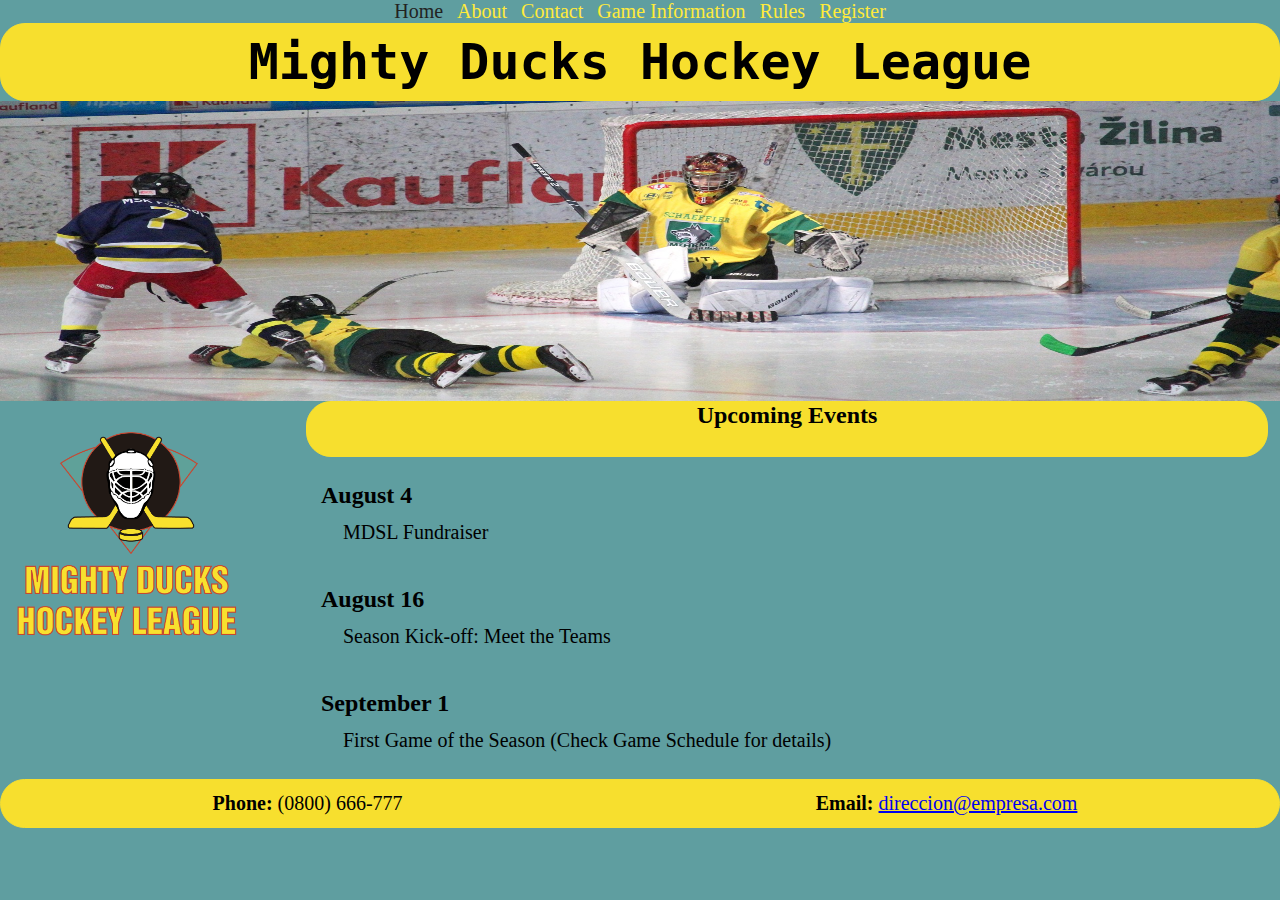
<file: index.html>
<!DOCTYPE html>
<html lang="en">
<head>
    <meta charset="UTF-8">
    <meta name="viewport" content="width=device-width, initial-scale=1.0">
    <meta name="description" content="Pagina referente a la Mighty Ducks Hockey League (MDHL). Sus siguientes eventos,contact y una vision general del equipo">
    <meta name="keywords" content="Events, August, September">
    <meta name="author" content="Julian">
    <link rel="icon" type="image/x-icon" href="img/favicon-32x32.png">
    <!-- <link rel="stylesheet" href="css/style.css"> -->
     <link rel="stylesheet" href="css/style2.css">
    <title>MDHL WEBSITE</title>
</head>
<body>
    <header>
        <nav>
            <a  href="#">Home</a>
            <a  href="paginas/about.html">About</a>
            <a  href="paginas/contact.html">Contact</a>
            <a href="paginas/game_info.html">Game Information</a>
            <a href="paginas/rules.html">Rules</a>
            <a href="paginas/form.html">Register</a>
        </nav>
        <h1>Mighty Ducks Hockey League</h1>
       
        <img src="img/design1_image2.jpg" alt="Jovenes jugando en una cancha de hockey sobre hielo">
    </header>
    <main>    
        <figure>
            <img src="img/Logo_Mighty_ducks-01.png" alt="un pato">
        </figure> 
    <section class="hisection">
        <h2 class="title">Upcoming Events</h2>
        
        <article>
            <h2>August 4</h2>
            <p>MDSL Fundraiser </p>
        </article>
        <article>
            <h2>August 16</h2>
            <p>Season Kick-off: Meet the Teams</p>   
         </article>
         <article>
            <h2>September 1</h2>
            <p>First Game of the Season (Check Game Schedule for details)</p>   
         </article>
      
    </section>
    </main>
    <footer>
        
        <p><strong>Phone:</strong> (0800) 666-777</p>
        <p><strong>Email:</strong> <a href="mailto:direccion@empresa.com ">direccion@empresa.com</a></p>
    </footer>
</body>
</html>
</file>
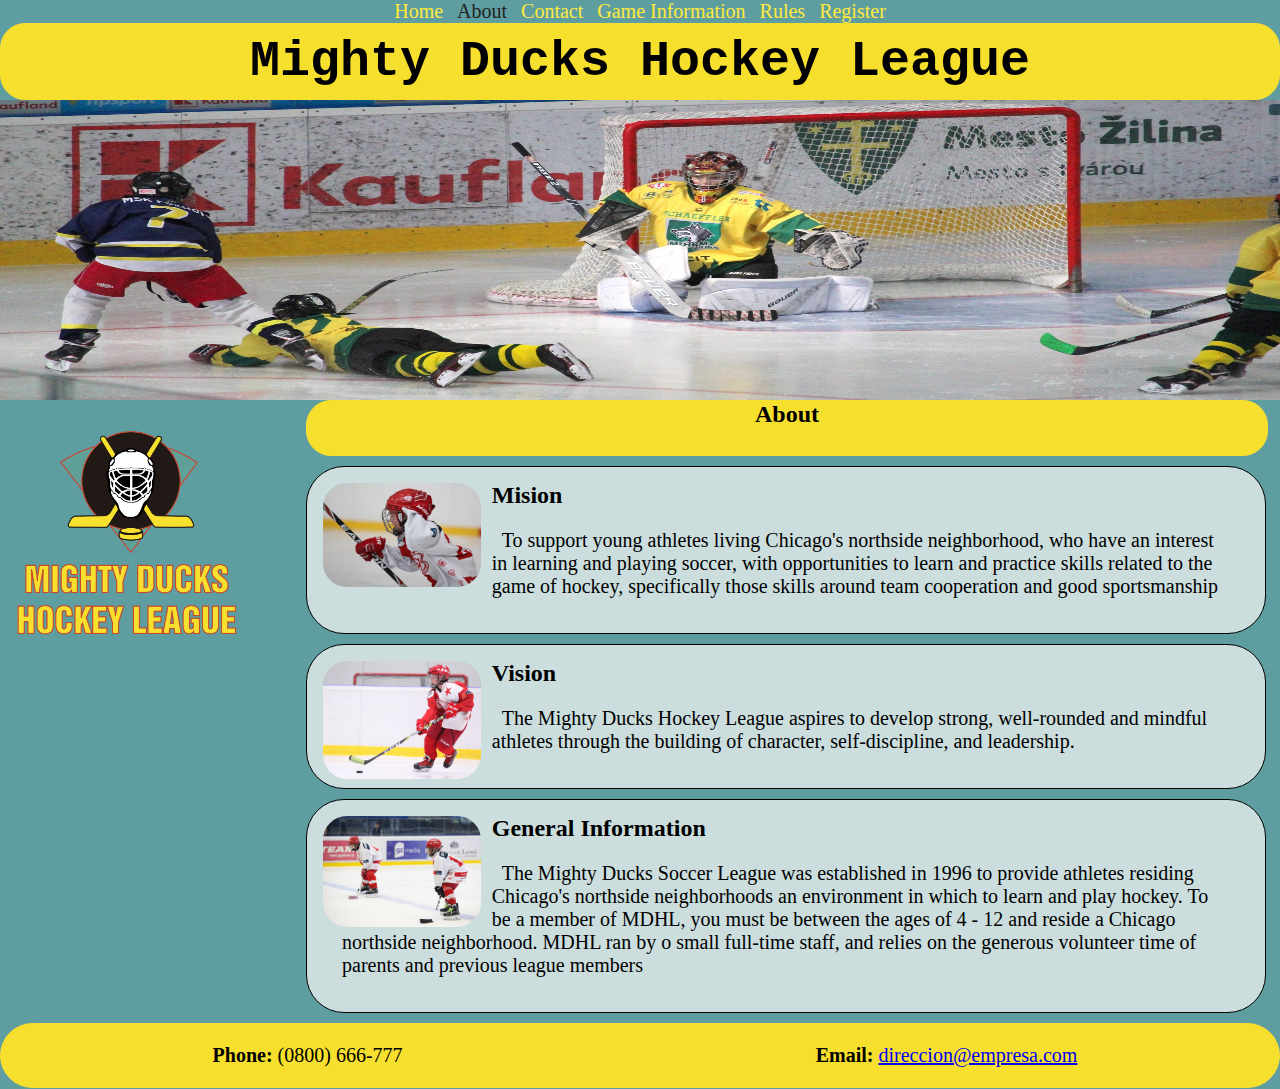
<file: paginas/about.html>
<!DOCTYPE html>
<html lang="en">
  <head>
    <meta charset="UTF-8" >
    <meta name="viewport" content="width=device-width, initial-scale=1.0" >
    <meta
      name="description"
      content="Pagina referente a la Mighty Ducks Hockey League (MDHL). Sus siguientes eventos,contact y una vision general del equipo"
    >
    <meta
      name="keywords"
      content="MDHL, Mision, Vision, General Information, soccer, skills"
    >
    <meta name="author" content="Julian" >
    <link rel="icon" type="image/x-icon" href="../img/favicon-32x32.png">
    <link rel="stylesheet" href="../css/style2.css">
   <link rel="stylesheet" href="../css/about.css">
    <!-- <link rel="stylesheet" href="../css/style.css" > -->
  
    <title>MDHL WEBSITE</title>
  </head>
  <body>
    <header>
      <nav>
        <a class="Home" href="../index.html">Home</a>
        <a class="About" href="#">About</a>
        <a class="Contact" href="./contact.html">Contact</a>
        <a href="./game_info.html">Game Information</a>
        <a href="./rules.html">Rules</a>
        <a href="./form.html">Register</a>
      </nav>
      <h1>Mighty Ducks Hockey League</h1>
      <img src="../img/design1_image2.jpg" alt="Jovenes jugando en una cancha de hockey sobre hielo" >
    </header>
    <main>
      <figure>
        <img src="../img/Logo_Mighty_ducks-01.png" alt="un pato" >
      </figure>
      <section class="absection" >
        <h2 class="title">About</h2>
       
        <article class="abarticle">
          <img src="../img/hockey_1.jpg" alt="">
          <h2>Mision</h2>
          <p>
            To support young athletes living Chicago's northside neighborhood,
            who have an interest in learning and playing soccer, with
            opportunities to learn and practice skills related to the game of
            hockey, specifically those skills around team cooperation and good
            sportsmanship
          </p>
        </article>
        <article class="abarticle">
          <img src="../img/hockey_2.jpg" alt="">
          <h2>Vision</h2>
          <p>
            The Mighty Ducks Hockey League aspires to develop strong,
            well-rounded and mindful athletes through the building of character,
            self-discipline, and leadership.
          </p>
        </article>
        <article class="abarticle">
          <img src="../img/hockey_3.jpg" alt="">
          <h2>General Information</h2>
          <p>
            The Mighty Ducks Soccer League was established in 1996 to provide
            athletes residing Chicago's northside neighborhoods an environment
            in which to learn and play hockey. To be a member of MDHL, you must
            be between the ages of 4 - 12 and reside a Chicago northside
            neighborhood. MDHL ran by o small full-time staff, and relies on the
            generous volunteer time of parents and previous league members
          </p>
        </article>
      </section>
    </main>
    <footer>
        
      <p><strong>Phone:</strong> (0800) 666-777</p>
      <p><strong>Email:</strong> <a href="mailto:direccion@empresa.com ">direccion@empresa.com</a></p>
  </footer>
  </body>
</html>
</file>
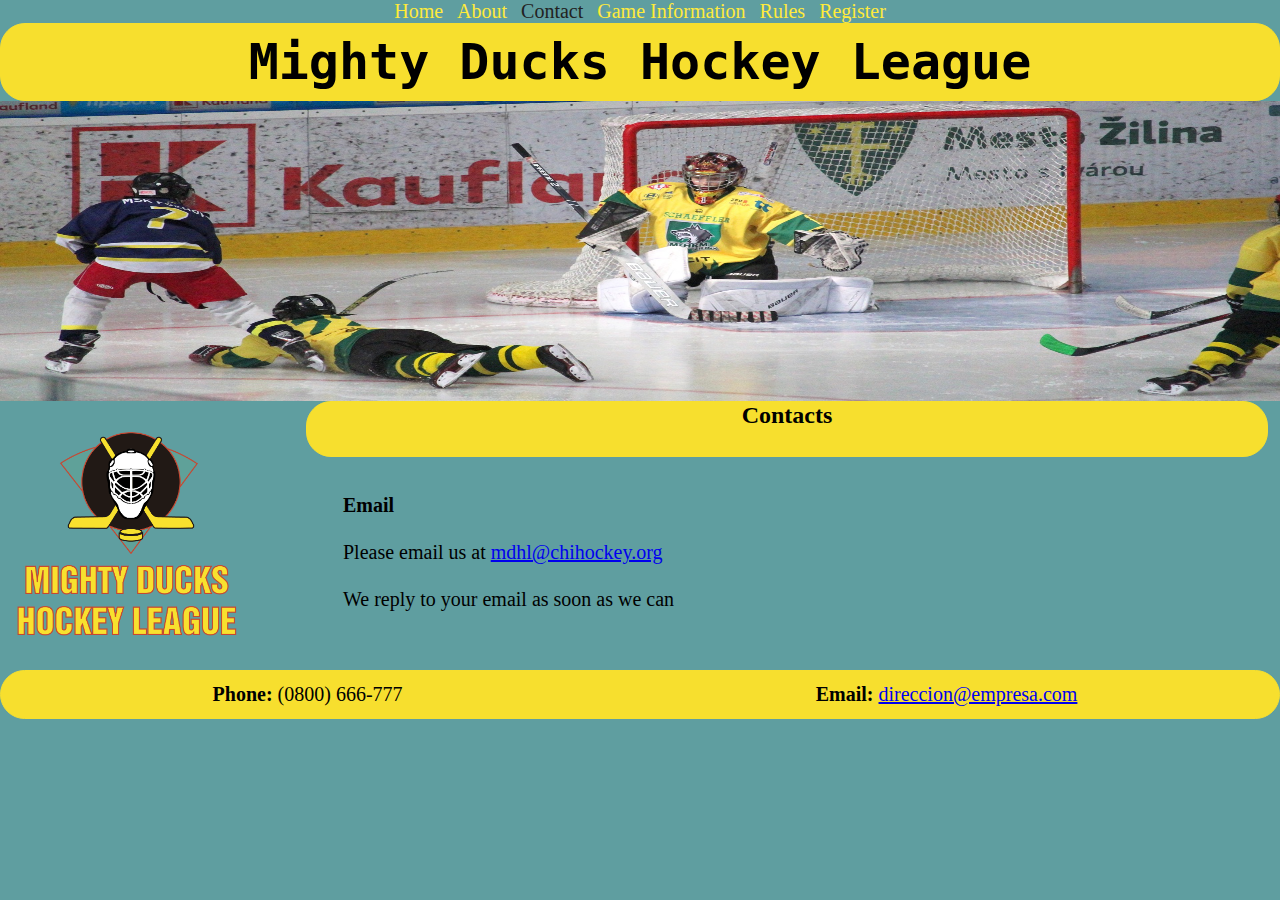
<file: paginas/contact.html>
<!DOCTYPE html>
<html lang="en">
<head>
    <meta charset="UTF-8">
    <meta name="viewport" content="width=device-width, initial-scale=1.0">
    <meta name="description" content="Pagina referente a la Mighty Ducks Hockey League (MDHL). Sus siguientes eventos,contact y una vision general del equipo">
    <meta name="keywords" content="email,contact,Phone">
    <meta name="author" content="Julian">
    <link rel="icon" type="image/x-icon" href="../img/favicon-32x32.png">
    <!-- <link rel="stylesheet" href="../css/style.css"> -->
    <link rel="stylesheet" href="../css/style2.css">
    <title>MDHL WEBSITE</title>
</head>
<body>
    <header>
        <nav>
            <a class="Home" href="../index.html">Home</a>
            <a class="About" href="./about.html">About</a>
            <a class="Contact" href="#">Contact</a>
            <a href="./game_info.html">Game Information</a>
            <a href="./rules.html">Rules</a>
            <a href="./form.html">Register</a>
          </nav>
          <h1>Mighty Ducks Hockey League</h1>
          <img src="../img/design1_image2.jpg" alt="Jovenes jugando en una cancha de hockey sobre hielo" >
    </header>
    <main>
        <figure>
            <img src="../img/Logo_Mighty_ducks-01.png" alt="un pato">
        </figure>
    <section class="contactsection">
        <h2 class="title">Contacts</h2>
      
         <article>
            <h3>Email</h3>
            <p>Please email us at <a href="mailto:mdhl@chihockey.org" class="email">mdhl@chihockey.org</a></p>
            <p>We reply to your email as soon as we can</p>
         </article>
    </section>
    </main>
    <footer>
        
        <p><strong>Phone:</strong> (0800) 666-777</p>
        <p><strong>Email:</strong> <a href="mailto:direccion@empresa.com ">direccion@empresa.com</a></p>
    </footer>
</body>
</html>
</file>
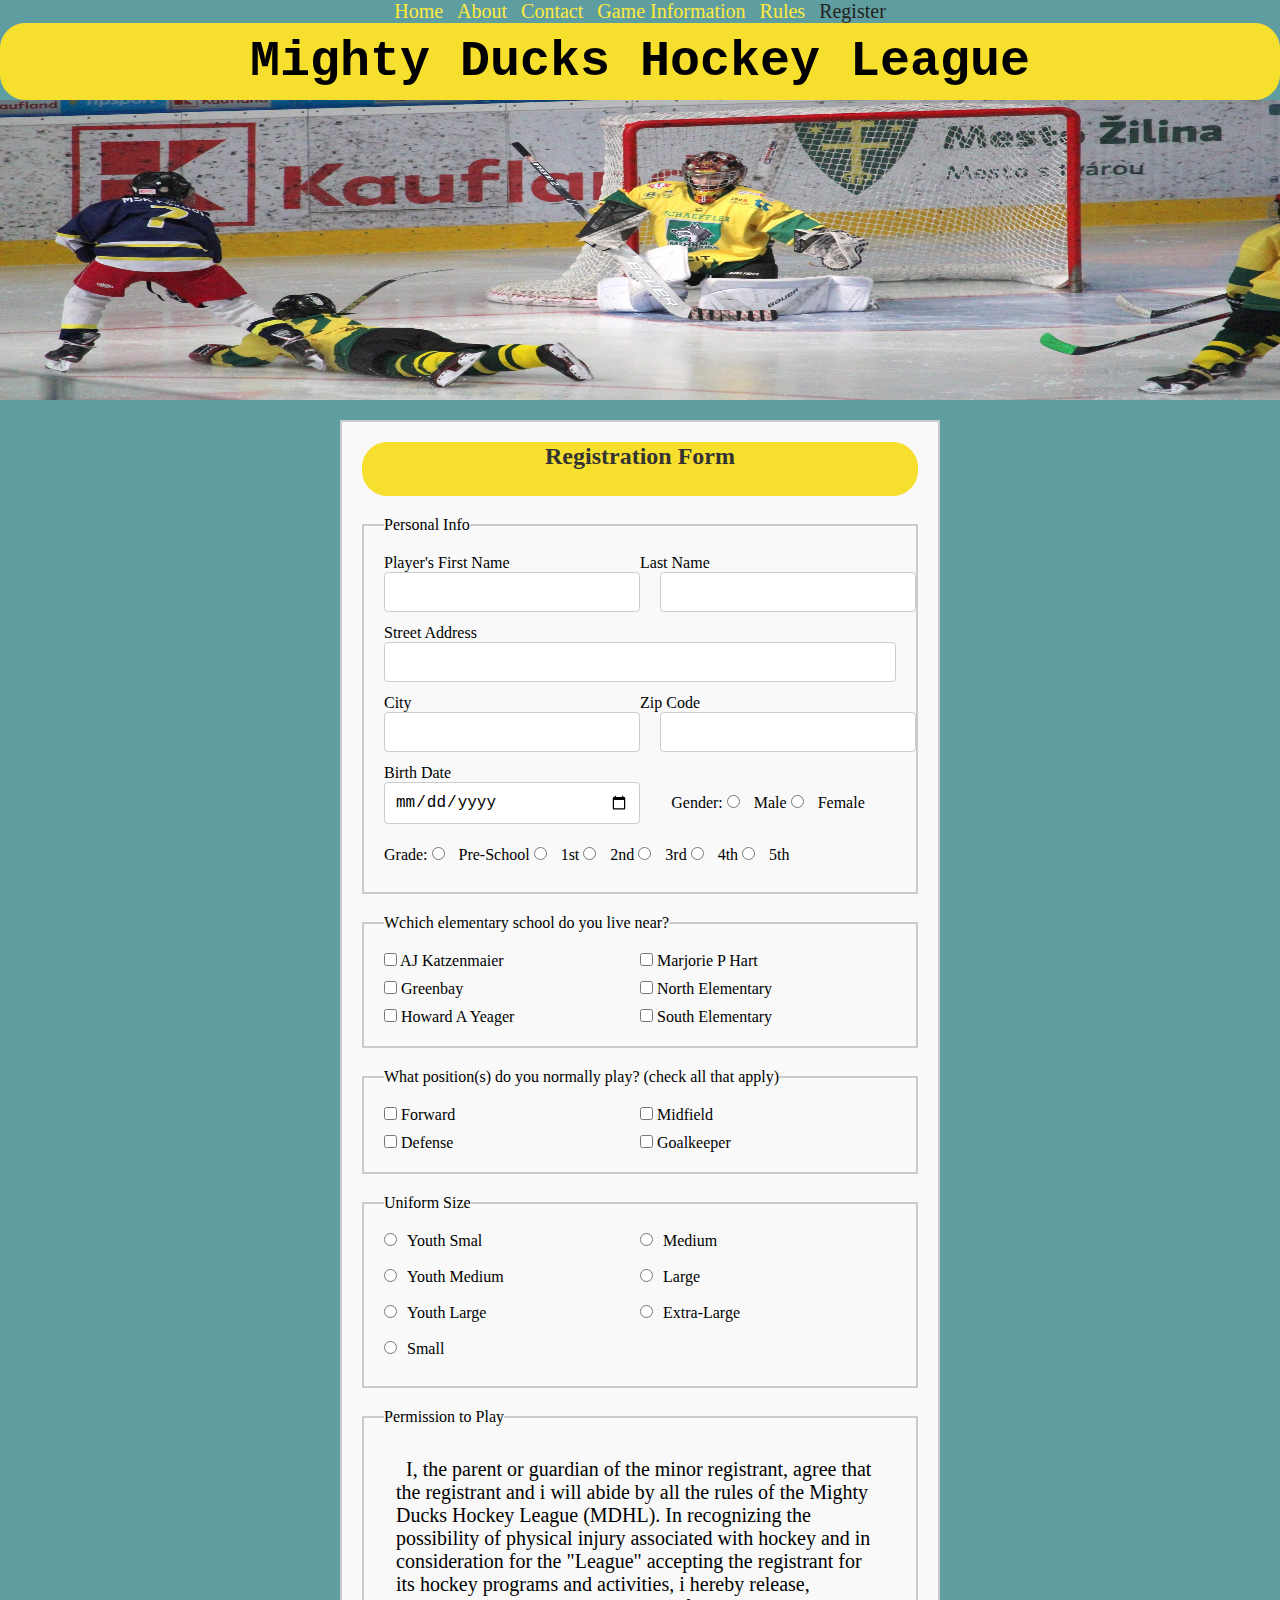
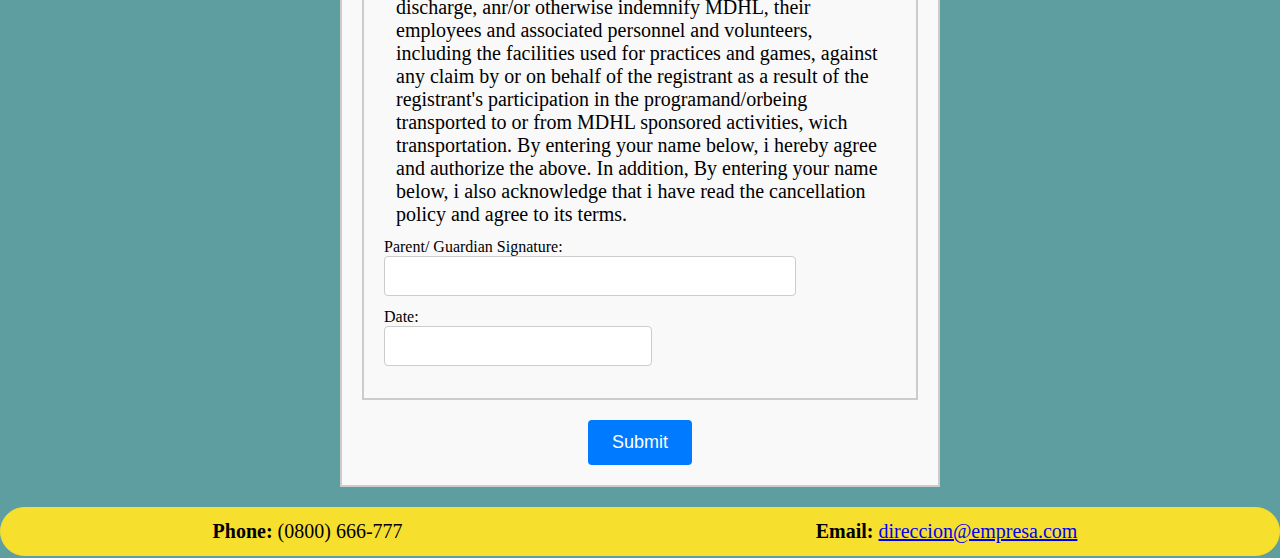
<file: paginas/form.html>
<!DOCTYPE html>
<html lang="en">
<head>
  <meta charset="UTF-8" >
  <meta name="viewport" content="width=device-width, initial-scale=1.0" >
  <meta name="description" content="Pagina referente a la Mighty Ducks Hockey League (MDHL). Sus siguientes eventos,contact y una vision general del equipo">
  <meta name="keywords" content="name, Greenbay, Goalkeeper">
  <meta name="author" content="Julian">
  <link rel="stylesheet" href="../css/style2.css" >
  <link rel="stylesheet" href="../css/form.css" >
  <link rel="icon" type="image/x-icon" href="../img/favicon-32x32.png">
  <title>Document</title>
</head>
<body>
  <header>
    <nav>
      <a href="../index.html">Home</a>
      <a href="./about.html">About</a>
      <a href="./contact.html">Contact</a>
      <a href="./game_info.html">Game Information</a>
      <a href="./rules.html">Rules</a>
      <a href="#">Register</a>
    </nav>
    <h1>Mighty Ducks Hockey League</h1>
    <img src="../img/design1_image2.jpg" alt="Jovenes jugando en una cancha de hockey sobre hielo" >
  </header>
  <main>
    <section class="formsection">
      <h2 class="title">Registration Form</h2>
      <form action="./show_data.html" method="get">
        <fieldset class="fsection">
          <legend>Personal Info</legend>
          <label class="namelabel" for="name">Player's First Name
          <input type="text" id="name" name="name" required ></label>

          <label  class="lastnamelabel" for="lastname">Last Name
          <input  class="lastnameinput" type="text" id="lastname" name="lastname" required ></label>

          <label for="adress" class="labellargo">Street Address
          <input class="inputlargo" type="text" id="adress" name="adress"   ></label>

          <label class="citylabel" for="city">City
          <input class="cityinput" type="text" id="city" name="city" ></label>

          <label class="ziplabel" for="zip">Zip Code
          <input class="zipinput" type="text" id="zip" name="zip" ></label>

          <label class="datelabel" for="date">Birth Date
          <input type="date" id="date" name="date" ></label>

        <span class="gender" >
            <label >Gender:</label>
            <label for="male"><input type="radio" name="gender" id="male" value="male" required > Male</label>
            <label for="female"><input type="radio" name="gender" id="female" value="female" > Female</label>
        </span >
        <div class="grade">
            <label  >Grade:</label>
            <label for="ps"><input type="radio"  name="grade" id="ps" value="ps" required > Pre-School</label>
            <label for="1st"><input type="radio" name="grade" id="1st" value="1st" > 1st</label>
            <label for="2nd"><input type="radio" name="grade" id="2nd" value="2nd" > 2nd</label>
            <label for="3rd"><input type="radio" name="grade" id="3rd" value="3rd" > 3rd</label>
            <label for="4th"><input type="radio" name="grade" id="4th" value="4th" > 4th</label>
            <label for="5th"><input type="radio" name="grade" id="5th" value="5th" > 5th</label>
        </div>
        </fieldset>
        <fieldset class="fsection">
            <legend>Wchich elementary school do you live near?</legend>
<div class="labelsdiv1">
            <label><input type="checkbox" name="school" value="aj Katzenmaier" > AJ Katzenmaier</label>
            <label><input type="checkbox" name="school" value="Greenbay" > Greenbay </label>
            <label><input type="checkbox" name="school" value="Howard A Yeager" > Howard A Yeager </label>
        </div>
        <div class="labelsdiv2">
            <label ><input type="checkbox" name="school" value="Marjorie P Hart" > Marjorie P Hart </label>
            <label ><input type="checkbox" name="school" value="North Elementary" > North Elementary</label>
            <label><input type="checkbox" name="school" value="South Elementary" > South Elementary </label>
        </div>
          </fieldset>
          <fieldset class="fsection">
            <legend>What position(s) do you normally play? (check all that apply)</legend>
           <div class="labelsdiv1">
            <label><input type="checkbox" name="position" value="Forward" > Forward </label>
          <label><input type="checkbox" name="position" value="Defense" > Defense </label>
        </div>
          <div class="labelsdiv2">
          <label
            ><input type="checkbox" name="position" value="Midfield" > Midfield
            
          </label>
          <label
            ><input type="checkbox" name="position" value="Goalkeeper" > Goalkeeper
            
          </label>
        </div>
          </fieldset>
          
          <fieldset class="fsection">
            <legend>Uniform Size</legend>
           <div class="labelsdiv1">
            <label
            ><input type="radio" name="size" value="Youth Smal" >Youth Smal
            
          </label>
          <label
            ><input type="radio" name="size" value="Youth Medium" >Youth Medium
        
          </label>
          
          <label
            ><input type="radio" name="size" value="Youth Large" >Youth Large
            
          </label>
          <label
            ><input type="radio" name="size" value="Small" >Small
            
          </label>
        </div>
           <div class="labelsdiv2">
            <label
            ><input type="radio" name="size" value="Medium" >Medium
            
          </label>
          <label
            ><input type="radio" name="size" value="Large" >Large
        
          </label>
          
          <label
            ><input type="radio" name="size" value="Extra-Large" >Extra-Large
         </label>
        </div>
          </fieldset>
         <fieldset class="fsection">
            <legend>Permission to Play</legend>
            <p>I, the parent or guardian of the minor registrant, agree that the registrant and i will abide by all the rules of the Mighty Ducks Hockey League (MDHL). In recognizing the possibility of physical injury associated with hockey and in consideration for the "League" accepting the registrant for its hockey programs and activities, i hereby release, discharge, anr/or otherwise indemnify MDHL, their employees and associated personnel and volunteers, including the facilities used for practices and games, against any claim by or on behalf of the registrant as a result of the registrant's participation in the programand/orbeing transported to or from MDHL sponsored activities, wich transportation. By entering your name below, i hereby agree and authorize the above. In addition, By entering your name below, i also acknowledge that i have read the cancellation policy and agree to its terms.</p>
            <label  for="Parent/Guardian">Parent/ Guardian Signature:
                <input type="text" id="Parent/Guardian" name="parent/guardian" required  ></label>
                <label  for="date2">Date:
                    <input type="text" id="date2" name="date2" required  ></label>
                
         </fieldset>
         <div class="submit"> 
        <button type="submit">Submit</button>
    </div>
      </form>
    </section>
  </main>
  <footer>
        
    <p><strong>Phone:</strong> (0800) 666-777</p>
    <p><strong>Email:</strong> <a href="mailto:direccion@empresa.com ">direccion@empresa.com</a></p>
</footer>
</body>
</html>
</file>
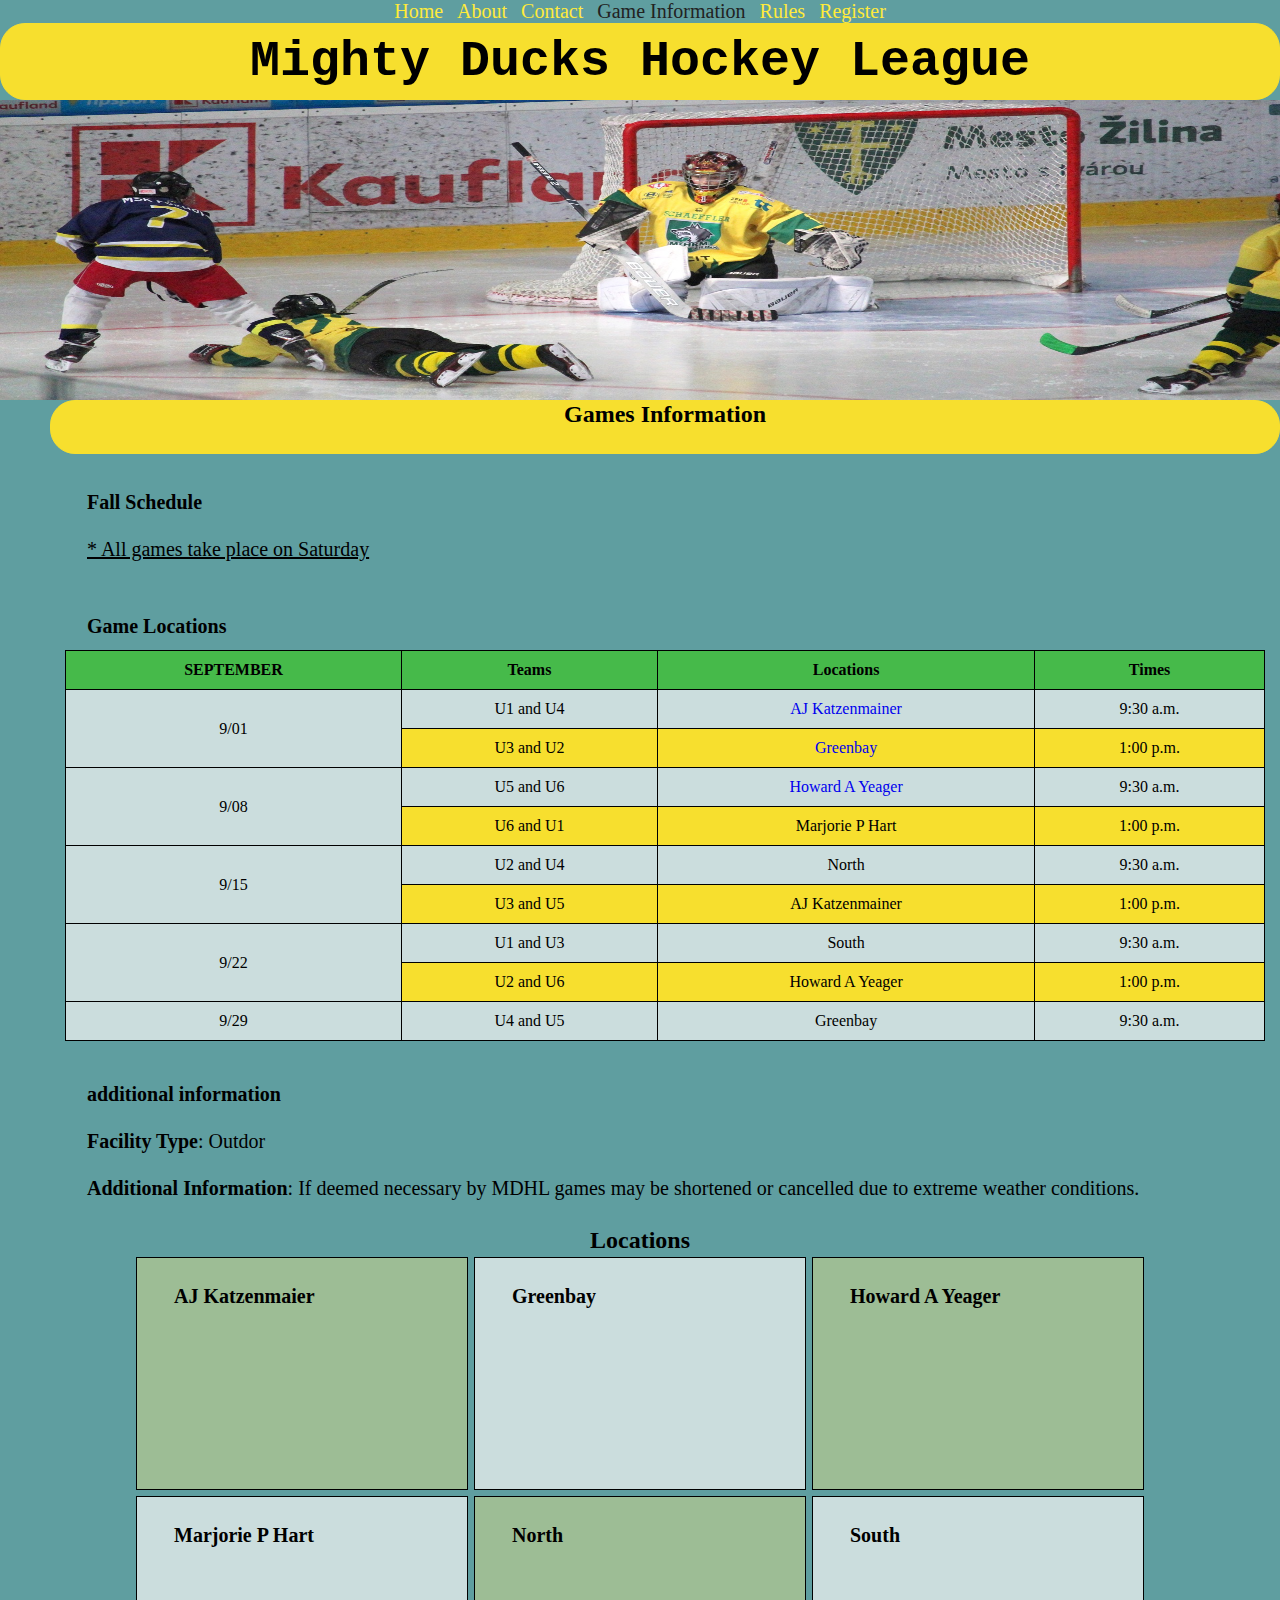
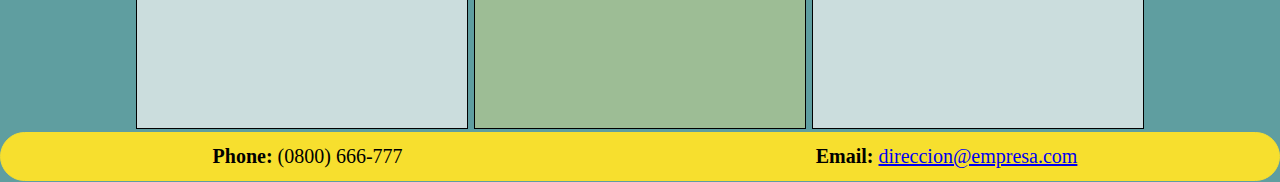
<file: paginas/game_info.html>
<!DOCTYPE html>
<html lang="en">
<head>
    <meta charset="UTF-8">
    <meta name="viewport" content="width=device-width, initial-scale=1.0">
    <meta name="description" content="Pagina referente a la Mighty Ducks Hockey League (MDHL). Sus siguientes eventos,contact y una vision general del equipo">
    <meta name="keywords" content="U, games, 9, pm, am">
    <meta name="author" content="Julian">
    <link rel="icon" type="image/x-icon" href="../img/favicon-32x32.png">
    <link rel="stylesheet" href="../css/style2.css">
    <link rel="stylesheet" href="../css/table.css">
    <title>Game Info</title>
</head>
<body>
    <header>
        <nav>
            <a  href="../index.html">Home</a>
            <a  href="./about.html">About</a>
            <a  href="./contact.html">Contact</a>
            <a href="#">Game Information</a>
            <a href="./rules.html">Rules</a>
            <a href="./form.html">Register</a>
        </nav>
        <h1>Mighty Ducks Hockey League</h1>
       
        <img src="../img/design1_image2.jpg" alt="Jovenes jugando en una cancha de hockey sobre hielo">
    </header>
    <main class="tmain">
        <section class="stablas">
            <h2 class="title">Games Information</h2>
            <article>
                <h3>Fall Schedule</h3>
                <p class="underline">* All games take place on Saturday</p>
            </article>
            <article class="atable">
                <h3>Game Locations</h3>
                <table>
                    <thead>
                        <tr>
                            <th>SEPTEMBER</th>
                            <th>Teams</th>
                            <th>Locations</th>
                            <th>Times</th>
                        </tr>
                    </thead>
                    <tbody>
                        <tr>
                            <td rowspan="2">9/01</td>
                            <td>U1 and U4</td>
                            <td><a class="ad" href="#AJ">AJ Katzenmainer</a></td>
                            <td>9:30 a.m.</td>
                        </tr>
                       
                        <tr>
                            <td>U3 and U2</td>
                            <td> <a class="ad" href="#GB">Greenbay</a></td>
                            <td>1:00 p.m.</td>
                        </tr>
                        
                        <tr>
                            <td rowspan="2">9/08</td>
                            <td>U5 and U6</td>
                            <td><a class="ad" href="#HY">Howard A Yeager</a></td>
                            <td>9:30 a.m.</td>
                        </tr>
                        
                        <tr>
                            <td>U6 and U1</td>
                            <td>Marjorie P Hart</td>
                            <td>1:00 p.m.</td>
                        </tr>
                        <tr>
                            <td rowspan="2">9/15</td>
                            <td>U2 and U4</td>
                            <td>North</td>
                            <td>9:30 a.m.</td>
                        </tr>
                        <tr>
                            <td>U3 and U5</td>
                            <td>AJ Katzenmainer</td>
                            <td>1:00 p.m.</td>
                        </tr>
                        <tr>
                            <td rowspan="2">9/22</td>
                            <td>U1 and U3</td>
                            <td>South</td>
                            <td>9:30 a.m.</td>
                        </tr>
                        <tr>
                            <td>U2 and U6</td>
                            <td>Howard A Yeager</td>
                            <td>1:00 p.m.</td>
                        </tr>
                        <tr>
                            <td>9/29</td>
                            <td>U4 and U5</td>
                            <td>Greenbay</td>
                            <td>9:30 a.m.</td>
                        </tr>
                    </tbody>
                </table>
            </article>
            <article>
                <h3>additional information</h3>
                <p><strong>Facility Type</strong>: Outdor</p>
                <p><strong>Additional Information</strong>: If deemed necessary by MDHL games may be shortened or cancelled due to extreme weather conditions.</p>
            </article>
        </section>
        <section class="mapas">
            <h2 class="h2mapas">Locations</h2>
            <article id="AJ">
              <h3>AJ Katzenmaier</h3>
              <iframe
                src="https://www.google.com/maps/embed?pb=!1m18!1m12!1m3!1d2949.7806538816285!2d-87.86539662324478!3d42.3258769711961!2m3!1f0!2f0!3f0!3m2!1i1024!2i768!4f13.1!3m3!1m2!1s0x880f9393cb3cefdb%3A0x62f2d1d35b7eed22!2sA.J.%20Katzenmaier%20Academy!5e0!3m2!1ses-419!2sar!4v1718853717588!5m2!1ses-419!2sar"
      
              ></iframe>
            </article>
    
            <article id="GB">
              <h3>Greenbay</h3>
              <iframe
                src="https://www.google.com/maps/embed?pb=!1m18!1m12!1m3!1d11799.12270736649!2d-87.87312142408322!3d42.32587648152702!2m3!1f0!2f0!3f0!3m2!1i1024!2i768!4f13.1!3m3!1m2!1s0x880f933bce5af881%3A0x740a7a7d548adce1!2sGreen%20Bay%20School%20(Pre-K)!5e0!3m2!1ses-419!2sar!4v1718853770916!5m2!1ses-419!2sar"
             
              ></iframe>
            </article>
            <article id="HY">
              <h3>Howard A Yeager</h3>
              <iframe
                src="https://www.google.com/maps/embed?pb=!1m18!1m12!1m3!1d2950.2700630060826!2d-87.85645602324517!3d42.31543827119714!2m3!1f0!2f0!3f0!3m2!1i1024!2i768!4f13.1!3m3!1m2!1s0x880feccac26b07c5%3A0x8b51fa5d6efe771a!2sHoward%20A.%20Yeager%20School%20(PRE-K)!5e0!3m2!1ses-419!2sar!4v1718853801907!5m2!1ses-419!2sar"
              ></iframe>
            </article>
            <article>
              <h3>Marjorie P Hart</h3>
              <iframe
                src="https://www.google.com/maps/embed?pb=!1m18!1m12!1m3!1d2968.2898397203867!2d-87.64854762326101!3d41.92962287123618!2m3!1f0!2f0!3f0!3m2!1i1024!2i768!4f13.1!3m3!1m2!1s0x880fd30f2637f9d7%3A0xdbff5d5dfcfcfa35!2sMarjorie%20P%20Hart%20Elementary!5e0!3m2!1ses-419!2sar!4v1718853821575!5m2!1ses-419!2sar"
             
              ></iframe>
            </article>
            <article>
              <h3>North</h3>
              <iframe
                src="https://www.google.com/maps/embed?pb=!1m18!1m12!1m3!1d47469.01582105973!2d-87.73539448759303!3d41.96134100348823!2m3!1f0!2f0!3f0!3m2!1i1024!2i768!4f13.1!3m3!1m2!1s0x880fd21663532b7b%3A0x17dec3397acc27a4!2sNorth%20Park%20Elementary%20School!5e0!3m2!1ses-419!2sar!4v1718853871984!5m2!1ses-419!2sar"
           
              ></iframe>
            </article>
            <article>
              <h3>South</h3>
              <iframe
                src="https://www.google.com/maps/embed?pb=!1m18!1m12!1m3!1d2959.217331271993!2d-87.7514775!3d42.124230399999995!2m3!1f0!2f0!3f0!3m2!1i1024!2i768!4f13.1!3m3!1m2!1s0x880fc46e0b56a70b%3A0x57b95c8d5de5a3d2!2sSouth%20School!5e0!3m2!1ses-419!2sar!4v1718853922617!5m2!1ses-419!2sar"
              
              ></iframe>
            </article>
    
          </section>
    </main>
    <footer>
        
        <p><strong>Phone:</strong> (0800) 666-777</p>
        <p><strong>Email:</strong> <a href="mailto:direccion@empresa.com ">direccion@empresa.com</a></p>
    </footer>
</body>
</html>
</file>
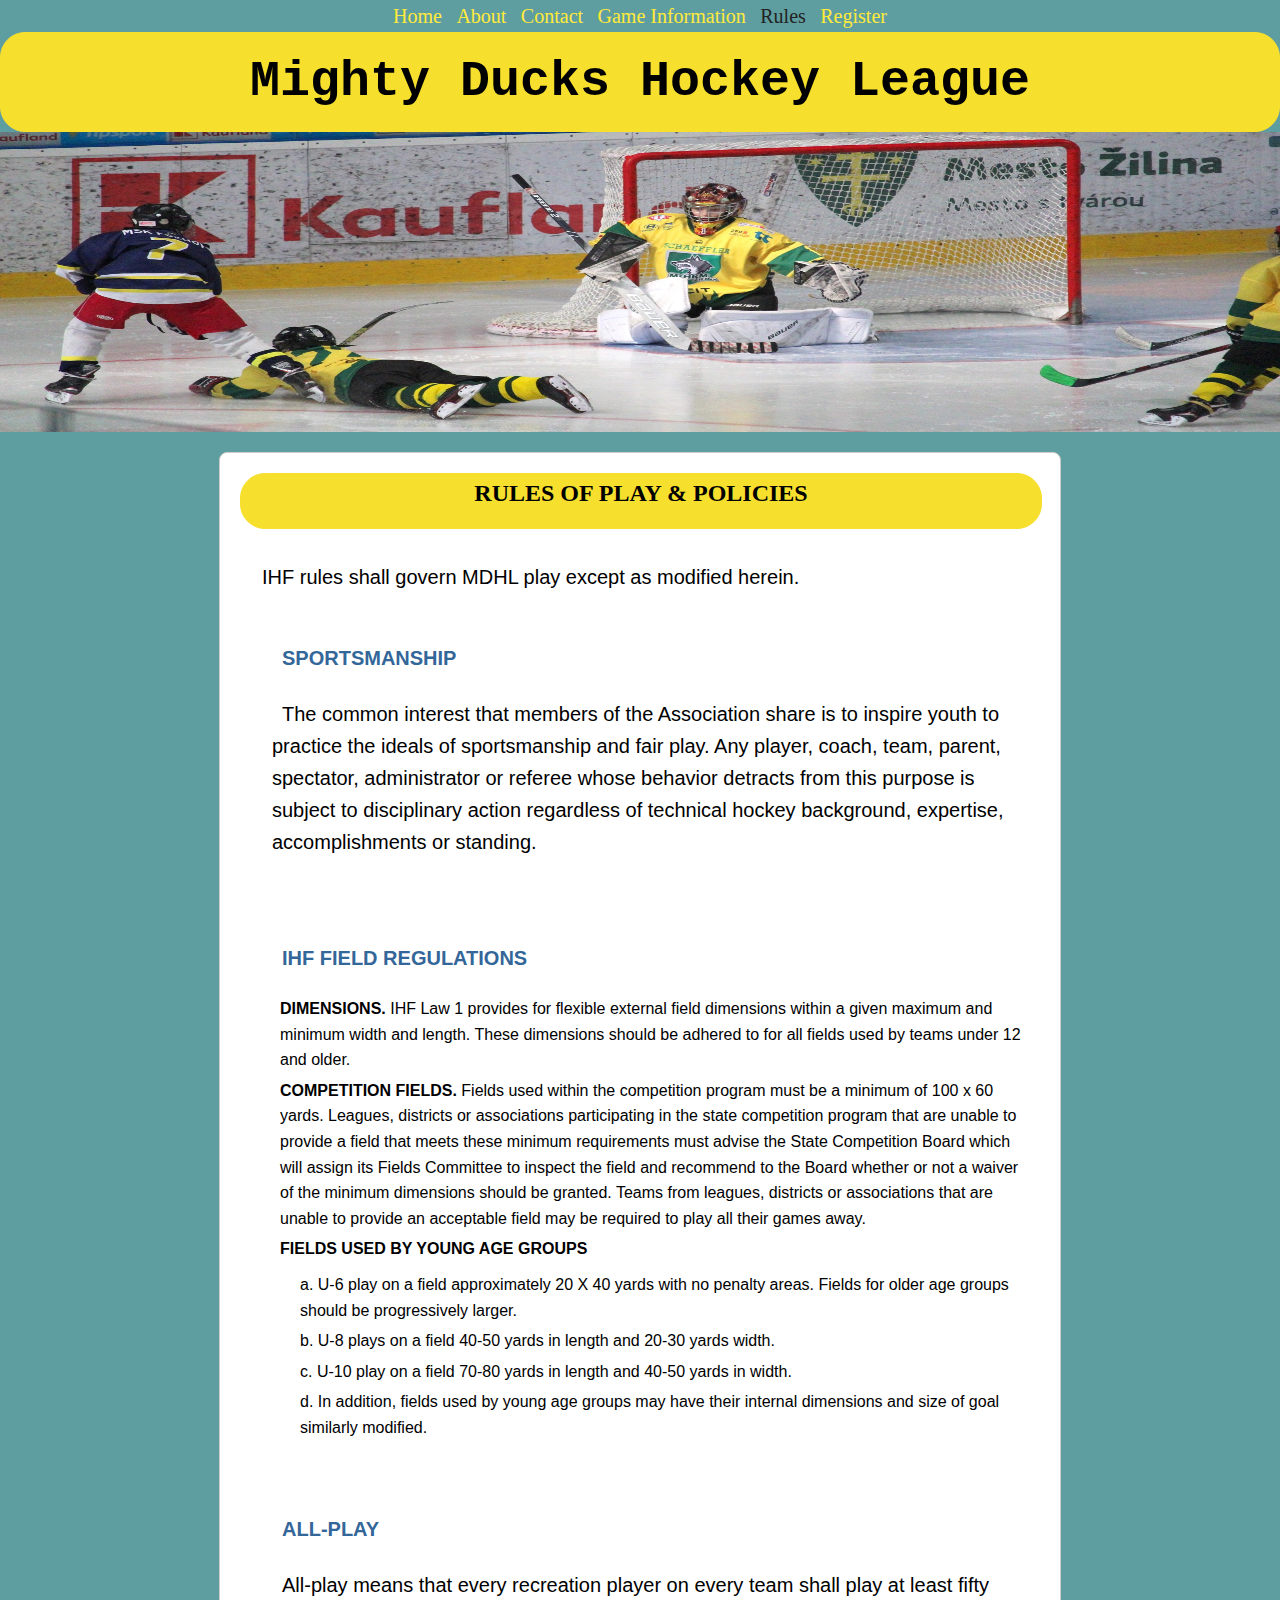
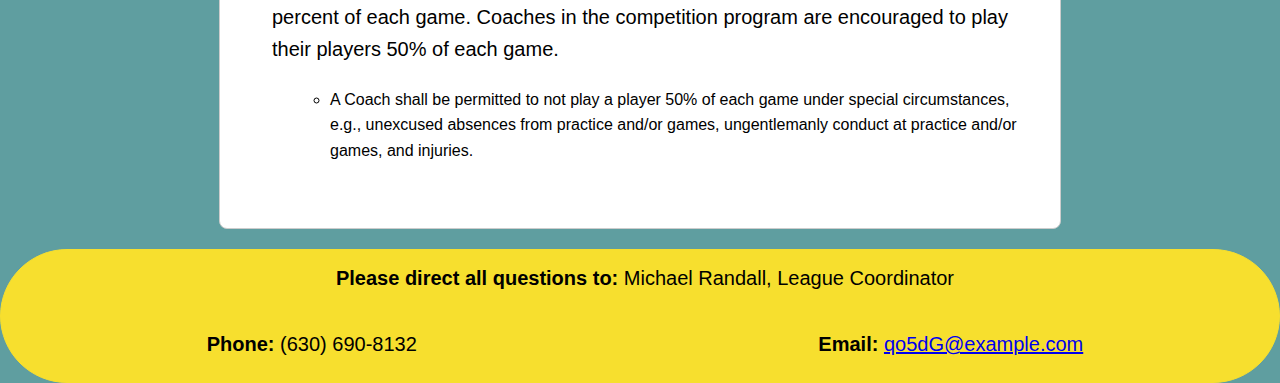
<file: paginas/rules.html>
<!DOCTYPE html>
<html lang="en">
  <head>
    <meta charset="UTF-8" >
    <meta name="viewport" content="width=device-width, initial-scale=1.0">
    <meta name="description" content="Pagina referente a la Mighty Ducks Hockey League (MDHL). Sus siguientes eventos,contact y una vision general del equipo">
    <meta name="keywords" content="rules, MDHL, Hockey, play" >
    <meta name="author" content="Julian" >
    <link rel="icon" type="image/x-icon" href="../img/favicon-32x32.png">
    <link rel="stylesheet" href="../css/style2.css" >
    <link rel="stylesheet" href="../css/listas.css" >

    <title>MDHL WEBSITE</title>
    <!--  <title>Rules of Play & Policies</title> -->
  </head>
  <body>
    <header>
      <nav>
        <a href="../index.html">Home</a>
        <a href="./about.html">About</a>
        <a href="./contact.html">Contact</a>
        <a href="./game_info.html">Game Information</a>
        <a href="#">Rules</a>
        <a href="./form.html">Register</a>
      </nav>
      <h1>Mighty Ducks Hockey League</h1>

      <img
        src="../img/design1_image2.jpg"
        alt="Jovenes jugando en una cancha de hockey sobre hielo"
      >
    </header>
    <main class="mrules">
      <section class="srules">
        <h2 class="title">RULES OF PLAY & POLICIES</h2>
        <p>IHF rules shall govern MDHL play except as modified herein.</p>

        <article>
          <h3>SPORTSMANSHIP</h3>
          <p>
            The common interest that members of the Association share is to
            inspire youth to practice the ideals of sportsmanship and fair play.
            Any player, coach, team, parent, spectator, administrator or referee
            whose behavior detracts from this purpose is subject to disciplinary
            action regardless of technical hockey background, expertise,
            accomplishments or standing.
          </p>
        </article>

        <article>
          <h3>IHF FIELD REGULATIONS</h3>
          <ol>
            <li>
              <strong>DIMENSIONS.</strong> IHF Law 1 provides for flexible
              external field dimensions within a given maximum and minimum width
              and length. These dimensions should be adhered to for all fields
              used by teams under 12 and older.
            </li>
            <li>
              <strong>COMPETITION FIELDS.</strong> Fields used within the
              competition program must be a minimum of 100 x 60 yards. Leagues,
              districts or associations participating in the state competition
              program that are unable to provide a field that meets these
              minimum requirements must advise the State Competition Board which
              will assign its Fields Committee to inspect the field and
              recommend to the Board whether or not a waiver of the minimum
              dimensions should be granted. Teams from leagues, districts or
              associations that are unable to provide an acceptable field may be
              required to play all their games away.
            </li>
            <li>
              <strong>FIELDS USED BY YOUNG AGE GROUPS</strong>
              <ul>
                <li>
                  a. U-6 play on a field approximately 20 X 40 yards with no
                  penalty areas. Fields for older age groups should be
                  progressively larger.
                </li>
                <li>
                  b. U-8 plays on a field 40-50 yards in length and 20-30 yards
                  width.
                </li>
                <li>
                  c. U-10 play on a field 70-80 yards in length and 40-50 yards
                  in width.
                </li>
                <li>
                  d. In addition, fields used by young age groups may have their
                  internal dimensions and size of goal similarly modified.
                </li>
              </ul>
            </li>
          </ol>
        </article>

        <article>
          <h3>ALL-PLAY</h3>
          <p>
            All-play means that every recreation player on every team shall play
            at least fifty percent of each game. Coaches in the competition
            program are encouraged to play their players 50% of each game.
          </p>
          <ul>
            <li class="coachtext">
              A Coach shall be permitted to not play a player 50% of each game
              under special circumstances, e.g., unexcused absences from
              practice and/or games, ungentlemanly conduct at practice and/or
              games, and injuries.
            </li>
          </ul>
        </article>
      </section>
    </main>
    <footer>
      <p class="questions">
        <strong>Please direct all questions to:</strong> Michael Randall, League
        Coordinator
      </p>
      <p><strong>Phone:</strong> (630) 690-8132</p>
      <p>
        <strong>Email:</strong>
        <a href="mailto:qo5dG@example.com">qo5dG@example.com</a>
      </p>
    </footer>
  </body>
</html>
</file>
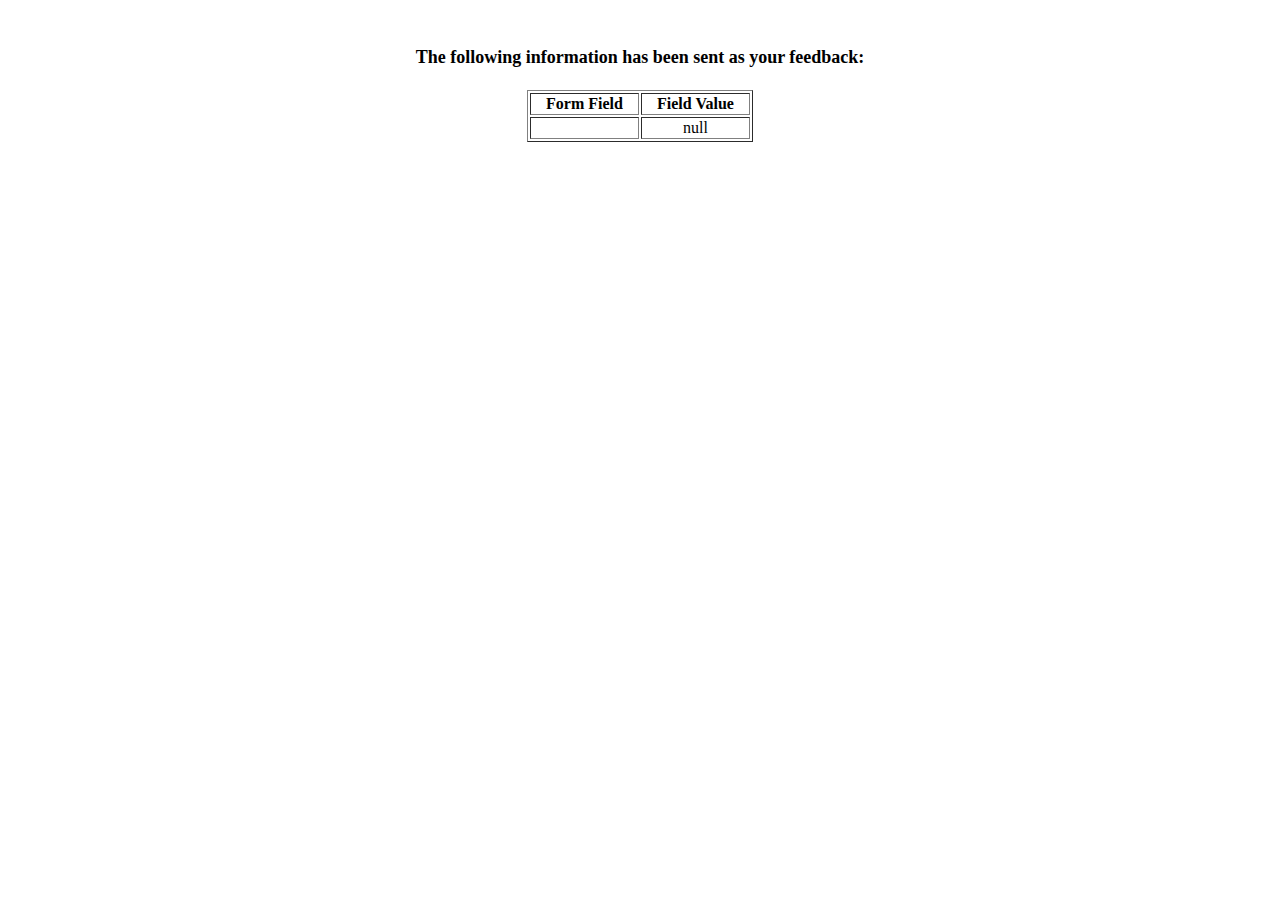
<file: paginas/show_data.html>
<html>
<head>
<title>Feedback Sent</title>
</head>
<body>
<p align=center>&nbsp;</p>
<h1 align=center><font size="+1">The following information has been sent as your
  feedback:</font></h1>

<table border="1" align=center width="226">
  <tr>
    <th align="center">Form Field</th>
    <th align="center">Field Value</th>
  </tr>

<script language="javascript">
var args = location.search.substr(1).split('&');
for (var i = 0; i < args.length; ++i) {
  var parts = args[i].split('=');
  if (parts != null) {
    var field = parts[0];
    var value = parts[1];
    if (value == null) {
      value = "null"
    }
    else {
      value = '"' + unescape(value.replace(/\+/g, ' ')) + '"';
    }

    document.writeln('<tr><td align="center">' + field + '</td>');
    document.writeln('<td align="center">' + value + '</td></tr>');
  }
}
</script>

<noscript>
<tr><td>
<p>You need to turn on Javascript in your browser.</p>

<p>In Microsoft Internet Explorer 4 or greater:</p>
<ul>
<li>From the "Tools" menu (in IE 4, it's the "View" menu), select "Internet Options".</li>
<li>Click on the "Security" tab.</li>
<li>Click on the "Custom Level" button. (In IE 4, select "Custom"
and then click on "Settings...".)</li>
<li>Under "Active scripting" make sure "Enable" is selected.</li>
</ul>

<p>In Netscape version 4 or greater:</p>
<ul>
<li>From the <b>Edit</b> menu, select <b>Preferences</b>.</li>
<li>In the <b>Category</b> list on the left, click on the word "Advanced".</li>
<li>In the panel on the right, make sure "Enable JavaScript" is checked.</li>
<li>Click the <b>OK</b> button.</li>
</ul>

</td></tr>
</noscript>

</table>
</body>
</html>
</file>
<file: css/style.css>
*{
    border: 0;
    padding: 0;
    margin: 0;
}

header{
    position: relative;
      width: 100%;
      height: 50vh;

}
header h1{
    font-family: cursive;
    font-size: 50px;

}
header img{
    width: 100%;
    height:45vh; 
    margin-top: 10px;
    

}
nav{
     position: absolute;
    right: 0%;
      
}

 nav a{
    text-decoration: none;
    color: white;
    margin: 2px;
    padding: 3px;
    border: 1px solid black;
    background-color: #1100ff;
    transition: all 1s;
    font-size: 20px;
    font-family: cursive;

}

nav a:hover{
    background-color: #10b166;
    color: white;
}
.title{
    border: 1px solid black;
   text-align: center;
}
main{
   height: 50vh;
    width: 100%;
    position: relative;
}
main img{
    width: 170px;
}
main h1{
        font-family: cursive;
}
figure{
    width: 30%;
}
section{  
    position: absolute;
    left: 24%;
    bottom: 30%;
    height: 46%;
}
.email{
    font-family: cursive;
    text-decoration: 0px;
}
h2{
    font-family: cursive;
    font-size: large;
}
p{
    font-size: 17px;
}
</file>
<file: css/style2.css>
*{
    margin: 0;
    padding: 0;
    border: 0;  
}
body{
    background-color: cadetblue;
}
header{
    display: flex;
    flex-wrap: wrap;
}
header h1{
    text-align: center;
    font-family: monospace;
    font-size: 50px;
    background-color: #f7df2e;;
    padding: 9px;
    width: 100%;
    border: 1px solid #f7df2e;
    border-radius: 25px;
} 
header img{
    width: 100%;
    height: 300px;
}


nav{
    width: 100%;
    text-align: center;
}

nav a{
    text-decoration: none;
    color: #FFEB3B;
    margin: 2px;
    padding: 3px;
    font-size: 20px;
    font-family: cursive
}
.ad{
    text-decoration: none;
}
.ad:visited{
    color: #222;
}
main{
    display: flex;
    width: 100%;
    /* height: 50vh; */
    flex-wrap: wrap;
}

.title{
    width: 100%;
    text-align: center;
    background-color: #f7df2e; 
    height: 6vh;
    margin-bottom: 10px;
    font-family: cursive;
    font-size: x-large;
    border: 1px solid #f7df2e;
    border-radius: 25px;
}
figure {
    width: 20%;
}
main img{
    width: 100%;
}
main section{

    margin-left: 50px;
    width: 100%;
}
.absection{
    margin-left: 50px;
    width: 75%;
}
.hisection{
    width: 75%;
}
.contactsection{
    width: 75%;
}
article{
   padding: 15px;
}
article img{
    width: 17%;
    padding: 1px;
    float: left;
    margin-right: 10px;
    border-radius: 25px;
    /* height: 70px; */

}
a[href="#"]{
    color: #222;
  }
p ,h3{
 font-size: 20px;
text-indent: 10px;
padding: 12px;}
footer{
    display: flex;
    flex-wrap: wrap;
    justify-content: space-around;
    background-color: #f7df2e; 
    border: 1px solid #f7df2e;
    border-radius: 100px;
}
@media screen  and (max-width: 425px) {
    header h1{
        font-size: 20px;
    }
    header img{
        height: 150px;
    }
   main figure{
    display: none;
   }
  .title{
    height: 14vh;
  }

  .gender{
    display: flex;
    flex-direction: column;
    margin-top:0;
}

  .atable table, .atable th, .atable td {
    border: 1px solid #ddd; 
    border-collapse: collapse; 
    padding: 5px; 
    text-align: center; 
  }
  .atable th {
    background-color: #f2f2f2; /
  }
  .atable table {
    font-size: 13px; 
  }
/* .lastnamelabel{
  margin-top: 17px;
} */
 .grade{
    display: flex;
    flex-wrap: wrap;
}
  }
</file>
<file: css/about.css>
.abarticle{
    border: 1px solid black;
    border-radius: 38px;
    background-color: #f5f5f5b7;
    padding: 15px;
    margin-bottom: 10px;
}
p{
    margin: 10px;
    padding: 10px;
   
}
</file>
<file: css/form.css>
* {
    margin: 0;
    padding: 0;
    box-sizing: border-box;
  }
  
  .formsection {
    border: 2px solid #ccc;
    padding: 20px;
    background-color: #f9f9f9;
    width: 100%;
    max-width: 600px;
    margin: 20px auto;
  }
  .fsection {
    border: 2px solid #ccc;
    padding: 20px;
    background-color: #f9f9f9;
    width: 100%;
    max-width: 600px;
    margin: 20px auto;
  }
  
  .title {
    text-align: center;
    margin-bottom: 20px;
    font-size: 24px;
    color: #333;
  }
  
  form {
    width: 100%;
  }
  
  fieldset {
    margin-bottom: 20px;
    border: none;
    display: flex;
    flex-wrap: wrap;
  }
  

  
  input[type="text"],
  input[type="date"],
  input[type="radio"] {
    width: 100%;
    padding: 10px;
    margin-bottom: 12px;
    border: 1px solid #ccc;
    border-radius: 4px;
    box-sizing: border-box;
    font-size: 16px;
  }
  .namelabel{
    width: 50%;
  }
  .lastnamelabel{
    width: 50%;
  }
  .lastnameinput{
    margin-left: 20px;
  }
  .labellargo{
    width: 100%;
  }
  .inputlargo{
    width: 70%;
  }
  .citylabel{
    width: 50%;
  }
 
  .ziplabel{
    width: 50%;
  }
  .zipinput{
    margin-left: 20px;
  }
 .datelabel{
    width: 50%;
  }
 
  input[type="radio"] {
    width: auto;
    margin-right: 10px;
  }
  
  button[type="submit"] {
    padding: 12px 24px;
    background-color: #007bff;
    color: white;
    border: none;
    cursor: pointer;
    font-size: 18px;
    border-radius: 4px;
  }
  
  button[type="submit"]:hover {
    background-color: #0056b3;
  }
  .gender{
    width: 50%;
    text-align: center;
    margin-top: 30px;
  }
  .grade{
    margin-top: 10px;
  }
  .labelsdiv1{
    width: 50%;
    display: flex;
    flex-direction: column;
    gap: 10px;
  }
  .labelsdiv2{
    width: 50%;
    display: flex;
    flex-direction: column;
    gap: 10px;
  }
  .submit{
    
    display: flex;
    justify-content: space-around;
  }
</file>
<file: css/table.css>
*{
    margin: 0;
    padding: 0;
    box-sizing: border-box;
}
.underline{
    text-decoration: underline;
}
table,tr,td,th{
    border: 1px solid black;
    border-collapse: collapse;
}

td,th{
    padding: 10px;
    text-align: center;
}

th{
    background-color: rgb(64 194 51 / 79%);
}

tfoot tr:first-child{
    background-color: rgba(51, 130, 194, 0.63);
}

tbody tr:nth-child(2n +1){
    background-color: #f5f5f5b7;
}

tbody tr:nth-child(2n){
  background-color: #f7df2e;  
}
footer{
    display: flex;
    flex-wrap: wrap;
    justify-content: space-around;
    background-color: #f7df2e; 
    border: 1px solid #f7df2e;
    border-radius: 100px;
}
.questions{
width: 100%;
text-align: center;
}
.tmain{
    justify-content: center;
}
.atable{
   /*  display: grid; */
   
    width: 100%;
}
table{
    width: 100%;
}
.mapas{
    display: contents;
}
.mapas article:nth-child(2n+1){
    border: 1px solid black;
    background-color: #f5f5f5b7;
   margin: 3px;
}
.mapas article:nth-child(2n){
    border: 1px solid black;
    background-color: #9fbd94f9;
    margin: 3px;
}
.h2mapas{
    width: 100%;
    text-align: center;
}
</file>
<file: css/listas.css>
/* .mrules, .srules{
    width: 100%;
    margin: 0 ;
    padding: 0;
  
}

article{
    border: 1px solid #222;
    justify-content: flex-start;
    text-align: justify;
    margin: 25px;
    padding: 10px;
    list-style: inside;
}
li{
    text-indent: 25px;
}
 */
 
 body {
     font-family: Arial, sans-serif;
     line-height: 1.6;
     margin: 0;
     padding: 0;
 }

 .srules {
     max-width: 800px;
     margin: 20px auto;
     padding: 20px;
     background-color: #fff;
     border: 1px solid #ccc;
     border-radius: 8px;
  ;
 }

 .title {
     text-align: center;
     margin-bottom: 20px;
 }

 article {
     margin-bottom: 20px;
     padding-left: 20px;
 }

 h3 {
     color: #336699;
 }

 ol, ul {
     margin-top: 10px;
     margin-bottom: 10px;
     padding-left: 20px;
 }

 li {
     margin-bottom: 5px;
     list-style: none;
 }

 p {
     margin-bottom: 10px;
 }
 footer{
    display: flex;
    flex-wrap: wrap;
    justify-content: space-around;
    background-color: #f7df2e; 
    border: 1px solid #f7df2e;
    border-radius: 100px;
}
.questions{
width: 100%;
text-align: center;
}
.tmain{
    justify-content: center;
}
.atable{
    margin-left: 230px;
}
.coachtext{
    list-style: circle;
    margin-left: 50px;
}
</file>
